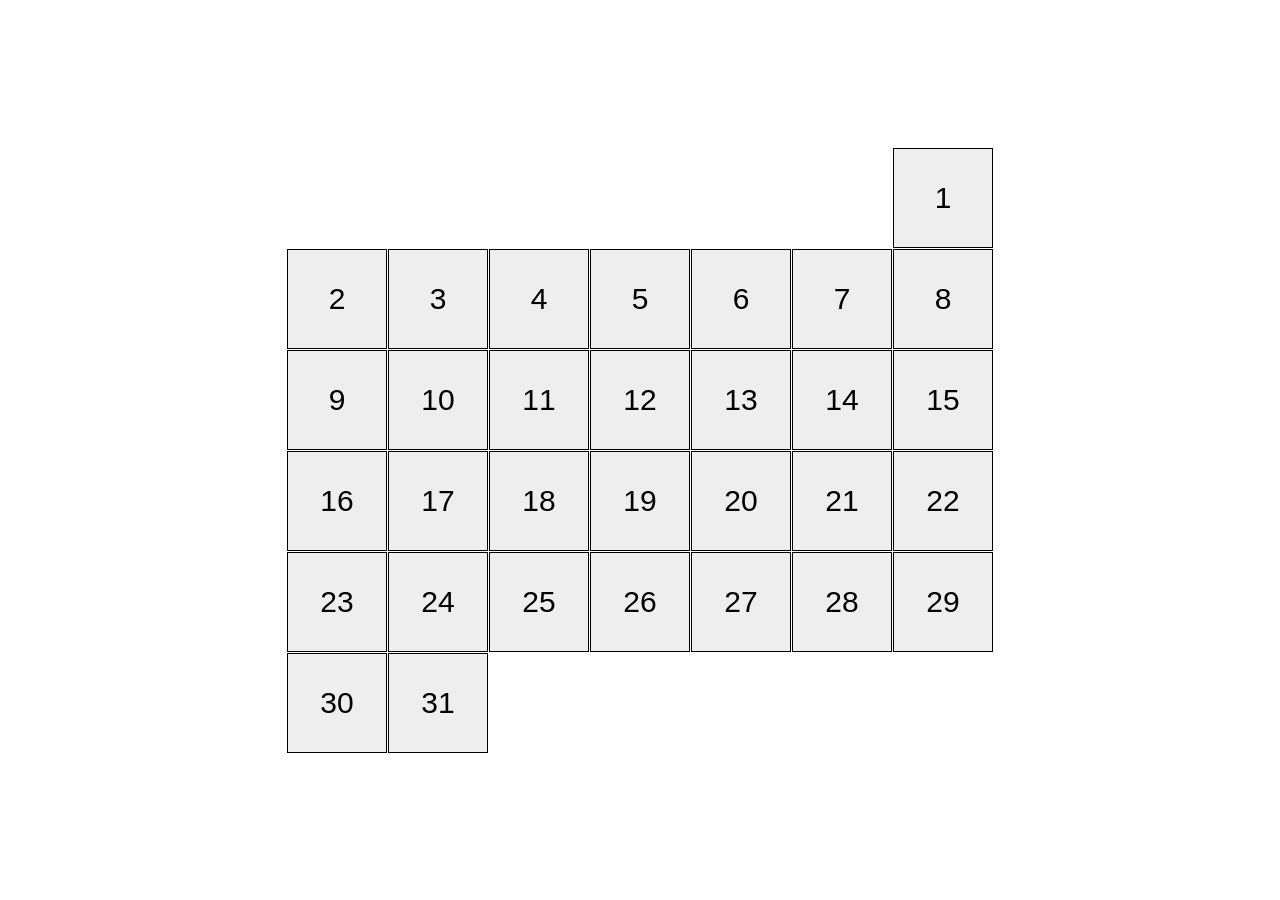
<file: index.html>
<!doctype html><html lang="en"><head><meta charset="utf-8"><meta name="viewport" content="width=device-width, initial-scale=1.0"><title>Calendar</title><link rel="stylesheet" href="index.b000c321.css"></head><body> <div class="calendar calendar--month-length-31 calendar--start-day-sun"> <div class="calendar__day"></div> <div class="calendar__day"></div> <div class="calendar__day"></div> <div class="calendar__day"></div> <div class="calendar__day"></div> <div class="calendar__day"></div> <div class="calendar__day"></div> <div class="calendar__day"></div> <div class="calendar__day"></div> <div class="calendar__day"></div> <div class="calendar__day"></div> <div class="calendar__day"></div> <div class="calendar__day"></div> <div class="calendar__day"></div> <div class="calendar__day"></div> <div class="calendar__day"></div> <div class="calendar__day"></div> <div class="calendar__day"></div> <div class="calendar__day"></div> <div class="calendar__day"></div> <div class="calendar__day"></div> <div class="calendar__day"></div> <div class="calendar__day"></div> <div class="calendar__day"></div> <div class="calendar__day"></div> <div class="calendar__day"></div> <div class="calendar__day"></div> <div class="calendar__day"></div> <div class="calendar__day"></div> <div class="calendar__day"></div> <div class="calendar__day"></div> </div> </body></html>
</file>
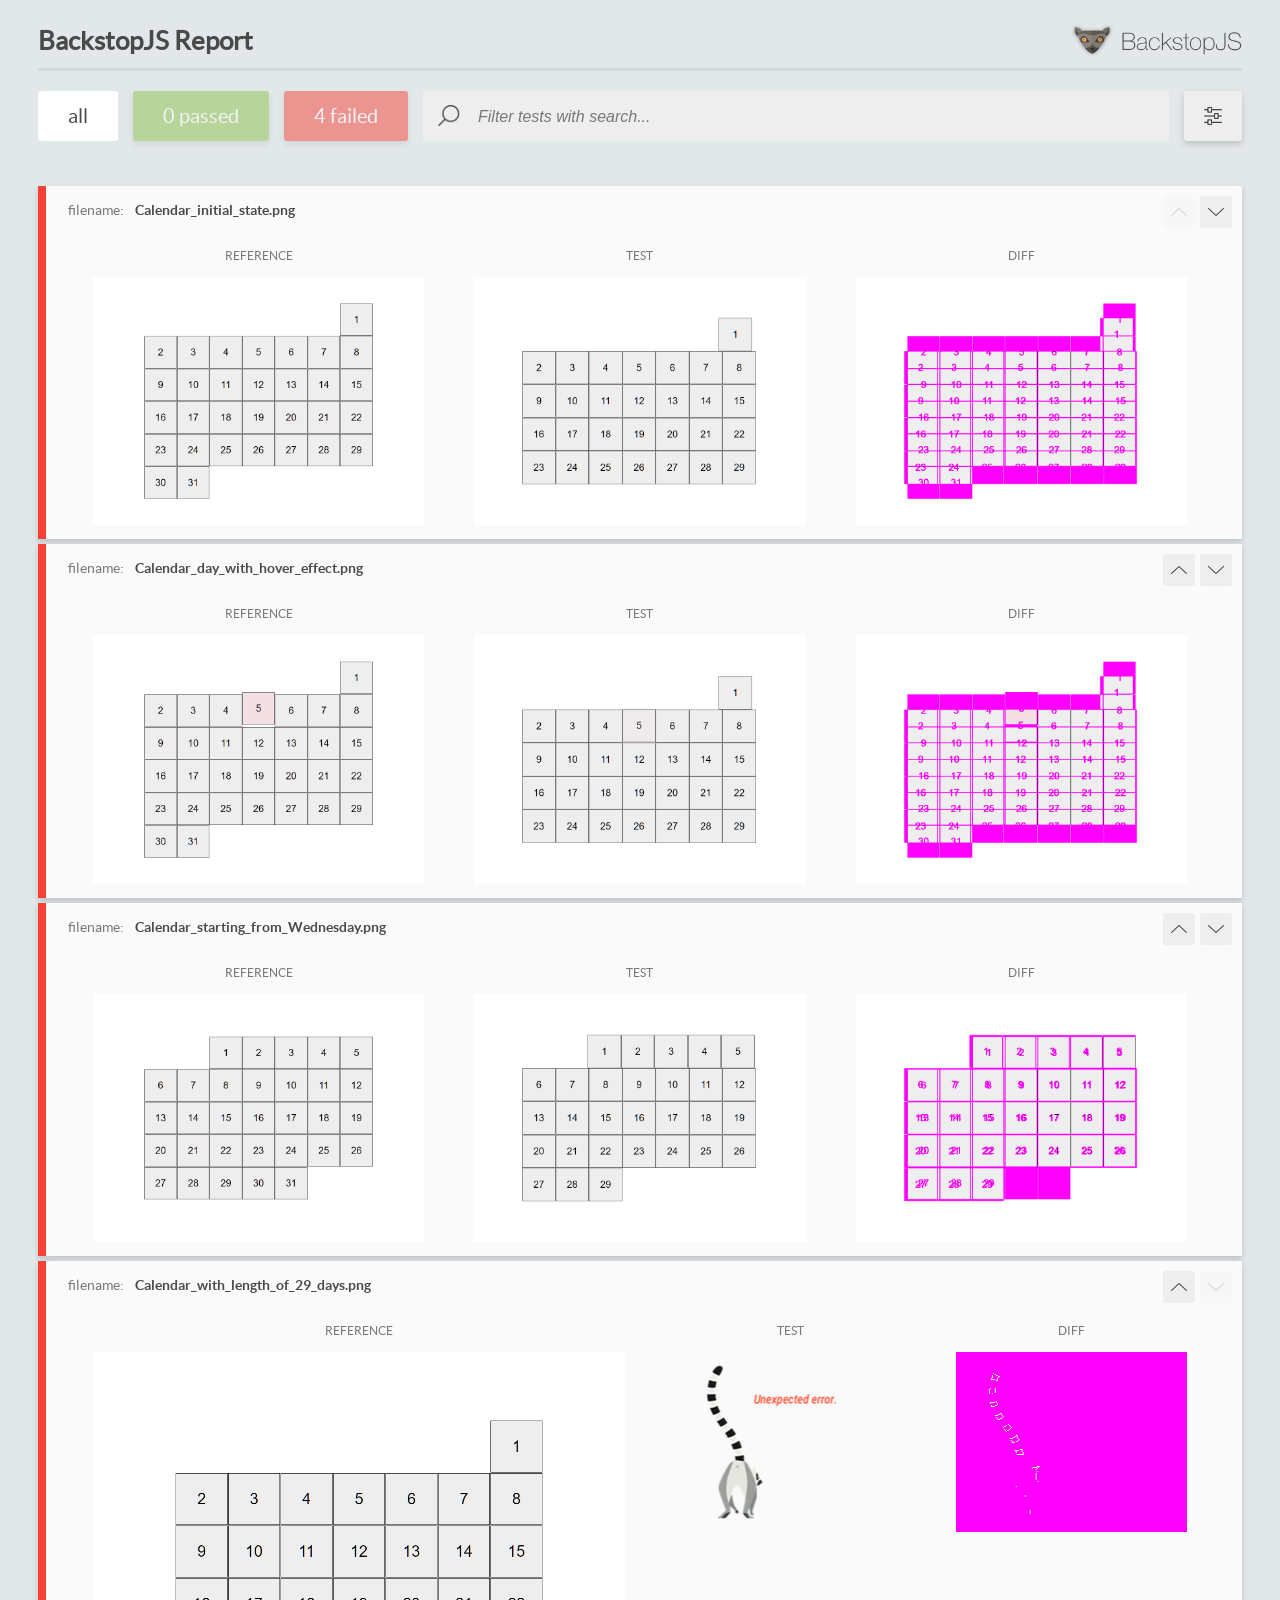
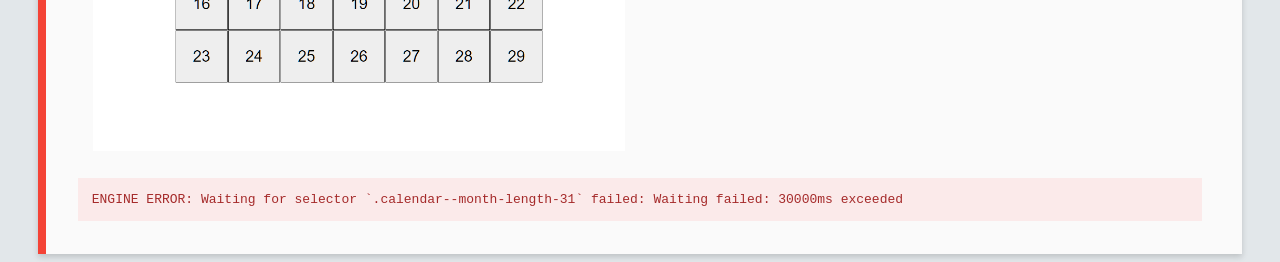
<file: report/html_report/index.html>
<!DOCTYPE html>
<html>
  <head>
    <meta charset="utf-8">
    <!-- Disable Cache -->
    <meta http-equiv="Cache-Control" content="no-cache, no-store, must-revalidate">
    <meta http-equiv="Pragma" content="no-cache">
    <meta http-equiv="Expires" content="0">

    <title>BackstopJS Report</title>

    <style>
      @font-face {
          font-family: 'latoregular';
          src: url('./assets/fonts/lato-regular-webfont.woff2') format('woff2'),
              url('./assets/fonts/lato-regular-webfont.woff') format('woff');
          font-weight: 400;
          font-style: normal;
      }
      @font-face {
          font-family: 'latobold';
          src: url('./assets/fonts/lato-bold-webfont.woff2') format('woff2'),
              url('./assets/fonts/lato-bold-webfont.woff') format('woff');
          font-weight: 700;
          font-style: normal;
      }

      .ReactModal__Body--open {
          overflow: hidden;
      }
      .ReactModal__Body--open .header {
        display: none;
      }

    </style>
  </head>
  <body style="background-color: #E2E7EA">
    <div id="root">

    </div>
    <script>
      function report (report) { // eslint-disable-line no-unused-vars
        window.tests = report;
      }
    </script>
    <script src="config.js"></script>
    <script src="index_bundle.js"></script>
  </body>
</html>
</file>
<file: index.b000c321.css>
*{box-sizing:border-box}body{justify-content:center;align-items:center;min-height:100vh;margin:0;padding:0;display:flex}.calendar{flex-wrap:wrap;gap:1px;width:726px;padding-inline:10px;display:flex}.calendar__day{background-color:#eee;border:1px solid #000;justify-content:center;align-items:center;width:100px;height:100px;margin:0;padding:0;transition:all .5s;display:flex}.calendar__day:before{font-family:Arial,Helvetica,sans-serif;font-size:30px}.calendar__day:hover{cursor:pointer;background-color:#ffbfcb;transform:translateY(-20px)}.calendar__day:first-child:before{content:"1"}.calendar__day:nth-child(2):before{content:"2"}.calendar__day:nth-child(3):before{content:"3"}.calendar__day:nth-child(4):before{content:"4"}.calendar__day:nth-child(5):before{content:"5"}.calendar__day:nth-child(6):before{content:"6"}.calendar__day:nth-child(7):before{content:"7"}.calendar__day:nth-child(8):before{content:"8"}.calendar__day:nth-child(9):before{content:"9"}.calendar__day:nth-child(10):before{content:"10"}.calendar__day:nth-child(11):before{content:"11"}.calendar__day:nth-child(12):before{content:"12"}.calendar__day:nth-child(13):before{content:"13"}.calendar__day:nth-child(14):before{content:"14"}.calendar__day:nth-child(15):before{content:"15"}.calendar__day:nth-child(16):before{content:"16"}.calendar__day:nth-child(17):before{content:"17"}.calendar__day:nth-child(18):before{content:"18"}.calendar__day:nth-child(19):before{content:"19"}.calendar__day:nth-child(20):before{content:"20"}.calendar__day:nth-child(21):before{content:"21"}.calendar__day:nth-child(22):before{content:"22"}.calendar__day:nth-child(23):before{content:"23"}.calendar__day:nth-child(24):before{content:"24"}.calendar__day:nth-child(25):before{content:"25"}.calendar__day:nth-child(26):before{content:"26"}.calendar__day:nth-child(27):before{content:"27"}.calendar__day:nth-child(28):before{content:"28"}.calendar__day:nth-child(29):before{content:"29"}.calendar__day:nth-child(30):before{content:"30"}.calendar__day:nth-child(31):before{content:"31"}.calendar--month-length-28 .calendar__day:nth-child(n+29),.calendar--month-length-29 .calendar__day:nth-child(n+30),.calendar--month-length-30 .calendar__day:nth-child(n+31),.calendar--month-length-31 .calendar__day:nth-child(n+32){display:none}.calendar--start-day-mon .calendar__day:first-child{margin-left:0}.calendar--start-day-tue .calendar__day:first-child{margin-left:101px}.calendar--start-day-wed .calendar__day:first-child{margin-left:202px}.calendar--start-day-thu .calendar__day:first-child{margin-left:303px}.calendar--start-day-fri .calendar__day:first-child{margin-left:404px}.calendar--start-day-sat .calendar__day:first-child{margin-left:505px}.calendar--start-day-sun .calendar__day:first-child{margin-left:606px}
/*# sourceMappingURL=index.b000c321.css.map */
</file>
